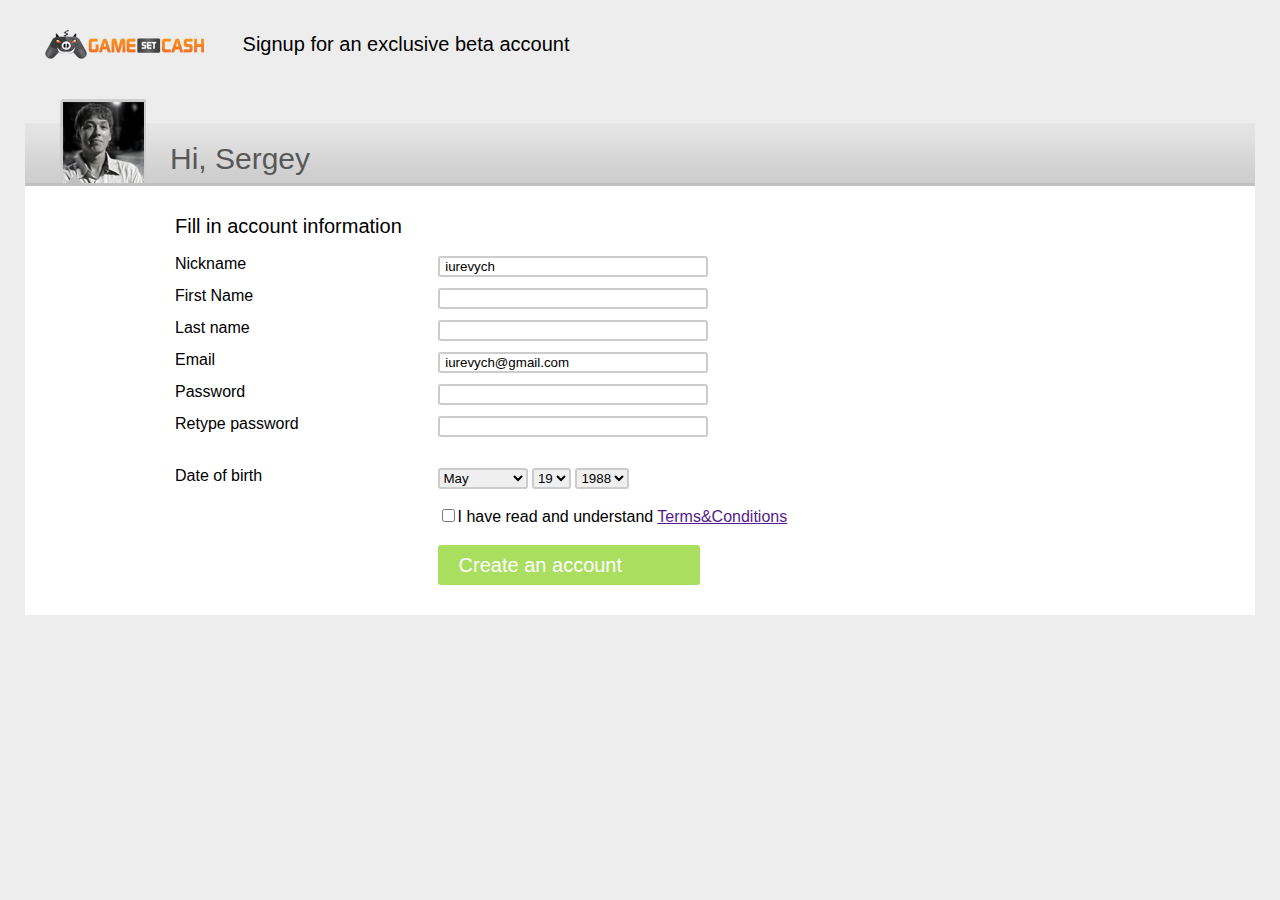
<file: test_grid/index.html>
<!DOCTYPE html PUBLIC "-//W3C//DTD XHTML 1.0 Transitional//EN" "http://www.w3.org/TR/xhtml1/DTD/xhtml1-transitional.dtd">
<html xmlns="http://www.w3.org/1999/xhtml">
<head>
	<title>TEST</title>
        <meta http-equiv="Content-Type" content="text/html; charset=utf-8" />
       	<link href="reset.css" rel="stylesheet" type="text/css" />
        <link href="spaces.css" rel="stylesheet" type="text/css" />
        <link href="grid.css" rel="stylesheet" type="text/css" />
		<link href="style.css" rel="stylesheet" type="text/css" />
		
</head>
<body>
	<div id="header">
		<img alt="Logo" style="border: 0px; margin: 30px;" src="logo.png" align="middle" />
		<span style="vertical-align: middle;">Signup for an exclusive beta account</span>
	</div>
	<div id="avatar">
		<img alt="Avatar" style="border: 0px; margin-right: 15px; float: left;" src="av.png" />
		<div id="hi">
		Hi, Sergey
		</div>
	</div>
	<div id="center">

		<h2>Fill in account information</h2>

				<div class="size1of4">Nickname</div>
				<input class="size1of4" type="text" value="&nbsp;iurevych"><br/><br/>
 				<div class="size1of4">First Name</div>
 				<input class="size1of4" type="text"><br/><br/>
 				<div class="size1of4">Last name</div>
 				<input class="size1of4" type="text"><br/><br/>
 				<div class="size1of4">Email</div>
 				<input class="size1of4" type="text" value="&nbsp;iurevych@gmail.com"><br/><br/>
 				<div class="size1of4">Password</div>
 				<input class="size1of4" type="password"><br/><br/>
 				<div class="size1of4">Retype password</div>
 				<input class="size1of4" type="password"><br/><br/>
 				<div class="size1of4 mtm">Date of birth</div>
 				<select name="month" class="mtm">
					<option>January</option>
					<option>February</option>
					<option>March</option>
					<option>April</option>
					<option selected="selected">May</option>
					<option>June</option>
					<option>July</option>
					<option>August</option>
					<option>September</option>
					<option>October</option>
					<option>November</option>
					<option>December</option>
					</select>
					<select name="day" class="mtm">
					<option>1</option>
					<option>2</option>
					<option>3</option>
					<option>4</option>
					<option>5</option>
					<option>6</option>
					<option>7</option>
					<option>8</option>
					<option>9</option>
					<option>10</option>
					<option>11</option>
					<option>12</option>
					<option>13</option>
					<option>14</option>
					<option>15</option>
					<option>16</option>
					<option>17</option>
					<option>18</option>
					<option selected="selected">19</option>
					<option>20</option>
					<option>21</option>
					<option>22</option>
					<option>23</option>
					<option>24</option>
					<option>25</option>
					<option>26</option>
					<option>27</option>
					<option>28</option>
					<option>29</option>
					<option>30</option>
					<option>31</option>
					</select> 
 					<select name="year" class="mtm">
					<option>1937</option>
					<option>1938</option>
					<option>1939</option>
					<option>1940</option>
					<option>1941</option>
					<option>1942</option>
					<option>1943</option>
					<option>1944</option>
					<option>1945</option>
					<option>1946</option>
					<option>1947</option>
					<option>1948</option>
					<option>1949</option>
					<option>1950</option>
					<option>1951</option>
					<option>1952</option>
					<option>1953</option>
					<option>1954</option>
					<option>1955</option>
					<option>1956</option>
					<option>1957</option>
					<option>1958</option>
					<option>1959</option>
					<option>1960</option>
					<option>1961</option>
					<option>1962</option>
					<option>1963</option>
					<option>1964</option>
					<option>1965</option>
					<option>1966</option>
					<option>1967</option>
					<option>1968</option>
					<option>1969</option>
					<option>1970</option> 
					<option>1971</option>
					<option>1972</option>
					<option>1973</option>
					<option>1974</option>
					<option>1975</option>
					<option>1976</option>
					<option>1977</option>
					<option>1978</option>
					<option>1979</option>
					<option>1980</option>
					<option>1981</option>
					<option>1982</option>
					<option>1983</option>
					<option>1984</option>
					<option>1985</option>
					<option>1986</option>
					<option>1987</option>
					<option selected="selected">1988</option>
					<option>1989</option>
					<option>1990</option>
					<option>1991</option>
					<option>1992</option>
					<option>1993</option>
					<option>1994</option>
					<option>1995</option>
					</select><br/>
 				
				<div class="size1of4 mtm">&nbsp;</div>
 				<input class="mtm" type="checkbox" name="option1" value="a1" unchecked="uchecked" />I have read and understand <a class="mtm" href="">Terms&amp;Conditions</a><br/>	
 				<div class="size1of4 mtm">&nbsp;</div>
 				<a class="link a mtm" href="">&nbsp;&nbsp;Create an account</a>
	
	</div>
</body>
</html>
</file>
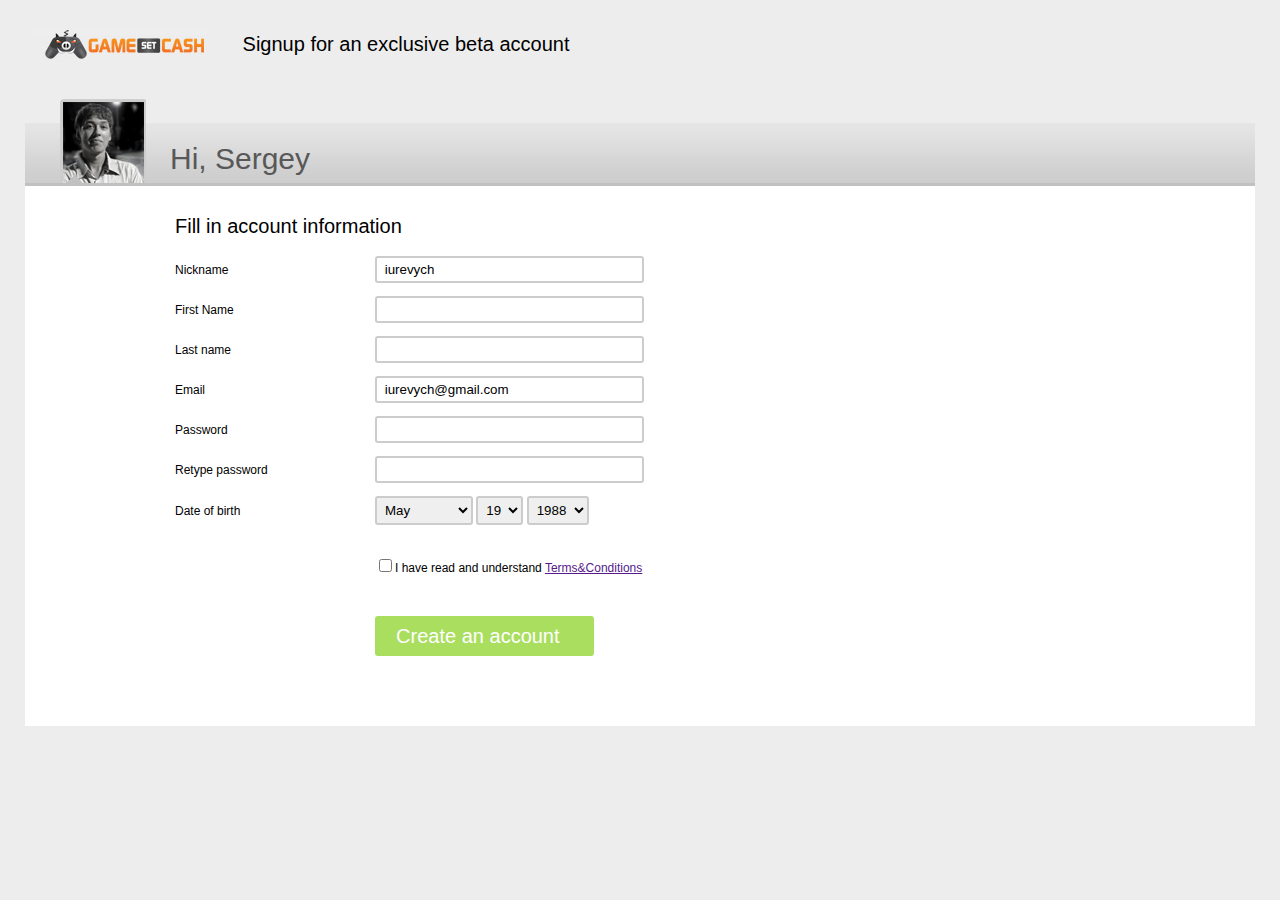
<file: test_tab/index.html>
<!DOCTYPE html PUBLIC "-//W3C//DTD XHTML 1.0 Transitional//EN" "http://www.w3.org/TR/xhtml1/DTD/xhtml1-transitional.dtd">
<html xmlns="http://www.w3.org/1999/xhtml">
<head>
	<title>TEST</title>
        <meta http-equiv="Content-Type" content="text/html; charset=utf-8" />
       <link href="reset.css" rel="stylesheet" type="text/css" />
        <link href="spaces.css" rel="stylesheet" type="text/css" />
		<link href="style.css" rel="stylesheet" type="text/css" />
</head>
<body>
<div id="header">
<img alt="Logo" style="border: 0px; margin: 30px;" src="logo.png" align="middle" />
<span style="vertical-align: middle;">Signup for an exclusive beta account</span>
</div>
<div id="avatar">
<img alt="Avatar" style="border: 0px; margin-right: 15px; float: left;" src="av.png" />
<div id="hi">
Hi, Sergey
</div>
</div>
<div id="center">

<h2>Fill in account information</h2>
<table border="0"><tr height="40"><td width="200">	
				Nickname</td><td>
				<input type="text" value="&nbsp;iurevych" size="30"></td></tr>
 				<tr height="40"><td>	First Name</td><td>
 				<input type="text" size="30"></td></tr>
 				<tr height="40"><td>	Last name</td><td>
 				<input type="text" size="30"></td></tr>
 				<tr height="40"><td>	Email</td><td>
 				<input type="text" value="&nbsp;iurevych@gmail.com" size="30"></td></tr>
 				<tr height="40"><td>	Password</td><td>
 				<input type="password" size="30"></td></tr>
 				<tr height="40"><td>	Retype password</td><td>
 				<input type="password" size="30"></td></tr>
 				<tr height="60"><td>	Date of birth</td><td>
 				<select name="month">
					<option>January</option>
					<option>February</option>
					<option>March</option>
					<option>April</option>
					<option selected="selected">May</option>
					<option>June</option>
					<option>July</option>
					<option>August</option>
					<option>September</option>
					<option>October</option>
					<option>November</option>
					<option>December</option>
					</select>
					<select name="day">
					<option>1</option>
					<option>2</option>
					<option>3</option>
					<option>4</option>
					<option>5</option>
					<option>6</option>
					<option>7</option>
					<option>8</option>
					<option>9</option>
					<option>10</option>
					<option>11</option>
					<option>12</option>
					<option>13</option>
					<option>14</option>
					<option>15</option>
					<option>16</option>
					<option>17</option>
					<option>18</option>
					<option selected="selected">19</option>
					<option>20</option>
					<option>21</option>
					<option>22</option>
					<option>23</option>
					<option>24</option>
					<option>25</option>
					<option>26</option>
					<option>27</option>
					<option>28</option>
					<option>29</option>
					<option>30</option>
					<option>31</option>
					</select> 
 					<select name="year">
					<option>1937</option>
					<option>1938</option>
					<option>1939</option>
					<option>1940</option>
					<option>1941</option>
					<option>1942</option>
					<option>1943</option>
					<option>1944</option>
					<option>1945</option>
					<option>1946</option>
					<option>1947</option>
					<option>1948</option>
					<option>1949</option>
					<option>1950</option>
					<option>1951</option>
					<option>1952</option>
					<option>1953</option>
					<option>1954</option>
					<option>1955</option>
					<option>1956</option>
					<option>1957</option>
					<option>1958</option>
					<option>1959</option>
					<option>1960</option>
					<option>1961</option>
					<option>1962</option>
					<option>1963</option>
					<option>1964</option>
					<option>1965</option>
					<option>1966</option>
					<option>1967</option>
					<option>1968</option>
					<option>1969</option>
					<option selected="selected">1970</option> 
					<option>1971</option>
					<option>1972</option>
					<option>1973</option>
					<option>1974</option>
					<option>1975</option>
					<option>1976</option>
					<option>1977</option>
					<option>1978</option>
					<option>1979</option>
					<option>1980</option>
					<option>1981</option>
					<option>1982</option>
					<option>1983</option>
					<option>1984</option>
					<option>1985</option>
					<option>1986</option>
					<option>1987</option>
					<option selected="selected">1988</option>
					<option>1989</option>
					<option>1990</option>
					<option>1991</option>
					<option>1992</option>
					<option>1993</option>
					<option>1994</option>
					<option>1995</option>
					</select></td></tr>
 				
			<tr  height="60"><td>&nbsp;</td><td>
 				<input type="checkbox" name="option1" value="a1" unchecked="uchecked" />I have read and understand <a 	href="">Terms&amp;Conditions</a></td></tr>	
 				<tr  height="80"><td>&nbsp;</td><td>
 					<a class="link" href="" target='mainwnd'>&nbsp;&nbsp;Create an account</a></td></tr></table>
	
</div>
</body>
</html>
</file>
<file: test_grid/spaces.css>
.ptn,.pvn,.pan{padding-top:0px}
.pts,.pvs,.pas{padding-top:10px}
.ptm,.pvm,.pam{padding-top:20px}
.ptl,.pvl,.pal{padding-top:40px}
.prn,.phn,.pan{padding-right:0px}
.prs,.phs,.pas{padding-right:10px}
.prm,.phm,.pam{padding-right:20px}
.prl,.phl,.pal{padding-right:40px}
.pbn,.pvn,.pan{padding-bottom:0px}
.pbs,.pvs,.pas{padding-bottom:10px}
.pbm,.pvm,.pam{padding-bottom:20px}
.pbl,.pvl,.pal{padding-bottom:40px}
.pln,.phn,.pan{padding-left:0px}
.pls,.phs,.pas{padding-left:10px}
.plm,.phm,.pam{padding-left:20px}
.pll,.phl,.pal{padding-left:40px}
.mtn,.mvn,.man{margin-top:0px}
.mts,.mvs,.mas{margin-top:10px}
.mtm,.mvm,.mam{margin-top:20px}
.mtl,.mvl,.mal{margin-top:40px}
.mrn,.mhn,.man{margin-right:0px}
.mrs,.mhs,.mas{margin-right:10px}
.mrm,.mhm,.mam{margin-right:20px}
.mrl,.mhl,.mal{margin-right:40px}
.mbn,.mvn,.man{margin-bottom:0px}
.mbs,.mvs,.mas{margin-bottom:10px}
.mbm,.mvm,.mam{margin-bottom:20px}
.mbl,.mvl,.mal{margin-bottom:40px}
.mln,.mhn,.man{margin-left:0px}
.mls,.mhs,.mas{margin-left:10px}
.mlm,.mhm,.mam{margin-left:20px}
.mll,.mhl,.mal{margin-left:40px}
</file>
<file: test_grid/grid.css>
.clearfix{*zoom:1;}
.clearfix:after,.lastUnit:after{
	clear: both;
	display: block;
	visibility: hidden;
	overflow: hidden;
	height: 0 !important;
	line-height: 0;
	font-size: xx-large;
	content: " x x x x x x x x x x x x x x x x x x x x x x x x x";
}

.lastUnit {
	display: table-cell;
	float: none;
	width: auto;
	*display: block;
	*zoom: 1;
	_position: relative;
	_left: -3px;
	_margin-right: -3px;
}

.size1pf2,.size1of3,.size2of3,.size1of4,.size3of4,.size1of5,.size2of5,.size3of5,.size4of5 {
	float: left;
}

.size1of2{width:50%;}
.size1of3{width:33.33333%;}
.size2of3{width:66.66666%;}
.size1of4{width:25%;}
.size3of4{width:75%;}
.size1of5{width:20%;}
.size2of5{width:40%;}
.size3of5{width:60%;}
.size4of5{width:80%;}
</file>
<file: test_grid/style.css>
body{
background-color: #EDEDED;
font-family: sans-serif;
}

#avatar{
background-image: url("bg.png");
background-position: bottom;
background-repeat: repeat-x;
padding-left: 35px;
color: #585858;
font-size: 20px;
height: 87px;
overflow: hidden;
}

#center{
background-color: white;
padding: 30px 30px 30px 150px;
}

#center, #avatar{
margin:0px 25px;
}

#hi{
margin-left: 110px;
margin-top: 45px;
font-size: 30px;
}

#header{
font-size: 20px;
vertical-align: middle;
}

h2{
font-size: 20px;
margin-bottom: 20px;
}

#center td {
font-size: 12px;
}

input{
border: 2px solid #ccc;
border-radius:3px;
}

select {
border: 2px solid #ccc;
border-radius:3px;
}

.link{
font-position: center;
font-size: 20px;
/*margin-right: 200px;*/
display:block;
border-radius:3px;
padding:10px;
text-decoration:none;
background: #a9de5f;
color: white;
}

A:hover {
    text-decoration: blink; 
    color: red; /* Цвет ссылки */
}

.a {
	margin-left: 25%;
	margin-right: 50%;	
}
</file>
<file: test_tab/spaces.css>
.ptn,.pvn,.pan{padding-top:0px}
.pts,.pvs,.pas{padding-top:10px}
.ptm,.pvm,.pam{padding-top:20px}
.ptl,.pvl,.pal{padding-top:40px}
.prn,.phn,.pan{padding-right:0px}
.prs,.phs,.pas{padding-right:10px}
.prm,.phm,.pam{padding-right:20px}
.prl,.phl,.pal{padding-right:40px}
.pbn,.pvn,.pan{padding-bottom:0px}
.pbs,.pvs,.pas{padding-bottom:10px}
.pbm,.pvm,.pam{padding-bottom:20px}
.pbl,.pvl,.pal{padding-bottom:40px}
.pln,.phn,.pan{padding-left:0px}
.pls,.phs,.pas{padding-left:10px}
.plm,.phm,.pam{padding-left:20px}
.pll,.phl,.pal{padding-left:40px}
.mtn,.mvn,.man{margin-top:0px}
.mts,.mvs,.mas{margin-top:10px}
.mtm,.mvm,.mam{margin-top:20px}
.mtl,.mvl,.mal{margin-top:40px}
.mrn,.mhn,.man{margin-right:0px}
.mrs,.mhs,.mas{margin-right:10px}
.mrm,.mhm,.mam{margin-right:20px}
.mrl,.mhl,.mal{margin-right:40px}
.mbn,.mvn,.man{margin-bottom:0px}
.mbs,.mvs,.mas{margin-bottom:10px}
.mbm,.mvm,.mam{margin-bottom:20px}
.mbl,.mvl,.mal{margin-bottom:40px}
.mln,.mhn,.man{margin-left:0px}
.mls,.mhs,.mas{margin-left:10px}
.mlm,.mhm,.mam{margin-left:20px}
.mll,.mhl,.mal{margin-left:40px}
</file>
<file: test_tab/style.css>
body{
background-color: #EDEDED;
font-family: sans-serif;
}

#avatar{

background-image: url("bg.png");
background-position: bottom;
background-repeat: repeat-x;

padding-left: 35px;
color: #585858;

font-size: 20px;

height: 87px;
overflow: hidden;
}
#center{
background-color: white;
padding: 30px 30px 30px 150px;
}

#center, #avatar{
margin:0px 25px;
}
#hi{
margin-left: 110px;
margin-top: 45px;
font-size: 30px;
}

#header{
font-size: 20px;

vertical-align: middle;
}
h2{
font-size: 20px;
margin-bottom: 20px;
}

#center td {
font-size: 12px;
}

input{
border: 2px solid #ccc;
border-radius:3px;
padding: 4px;
}

select {
border: 2px solid #ccc;
border-radius:3px;
padding: 4px;
}

.link{
font-position: center;
font-size: 20px;
margin-right: 50px;
display:block;
border-radius:3px;
padding:10px;
text-decoration:none;
background: #a9de5f;
color: white;
}
A:hover {
    text-decoration: blink; 
    color: red; /* Цвет ссылки */
</file>
